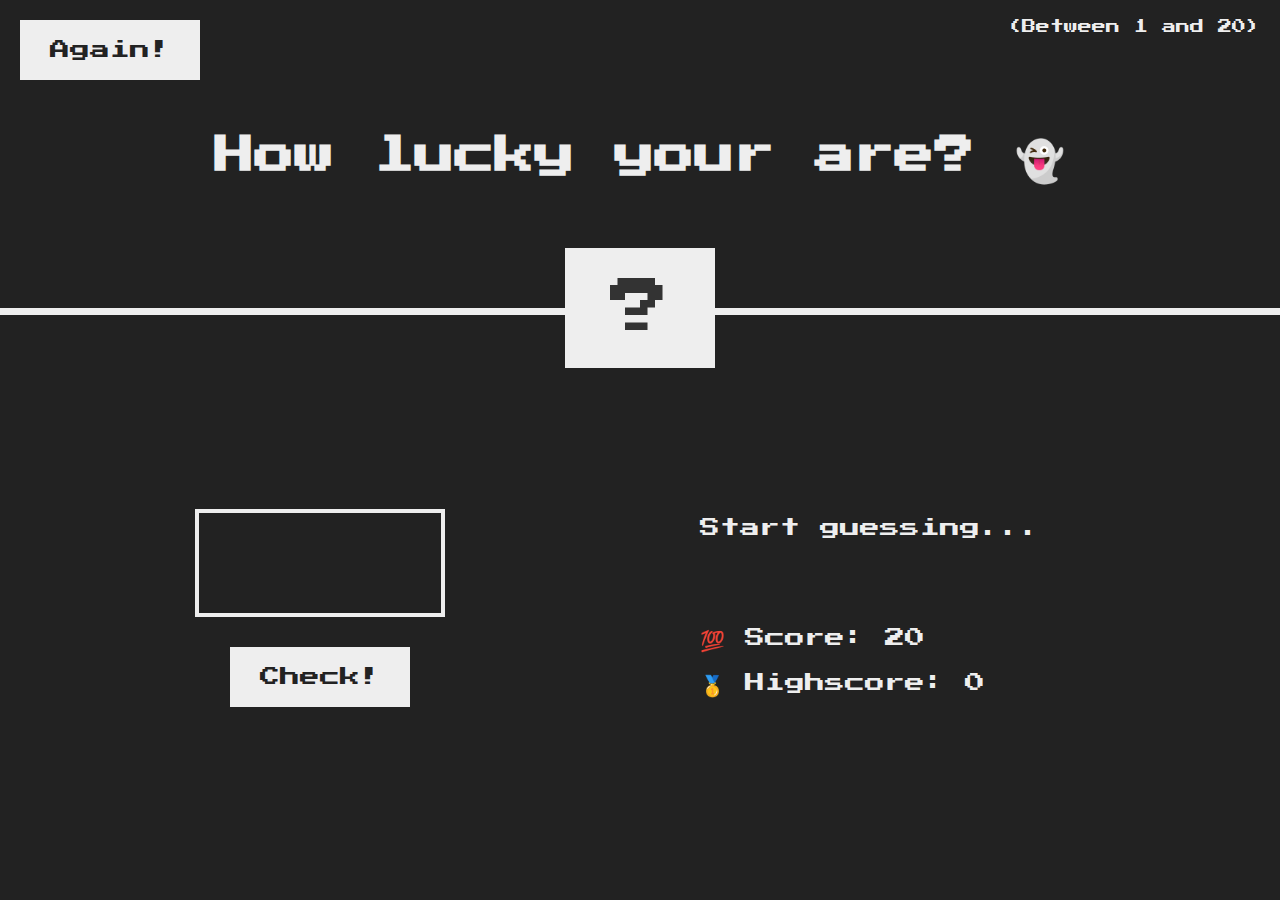
<file: my projects/game/game.html>
<!DOCTYPE html>
<html lang="en">
  <head>

    <link rel="stylesheet" href="game.css" />
    <title>How lucky your are?</title>
  </head>

  <body>
    <header>
      <h1 class="title" id="idtitle">
        How lucky your are? 👻
      </h1>

      <p class="between">(Between 1 and 20)</p>
      <button class="btn again" id="again">
        Again!
      </button>
      <div class="number">?</div>
    </header>
    <main id="main">
      <section class="left">

        <input type="number" class="guess" id="guessing" />

        <button class="btn checkbtn" id="check">
          Check!
        </button>
      </section>

      <section class="right">
        <p class="message" id="message" >Start guessing...</p>
        <p class="label-score">
          💯 Score:
          <span class="score" id='score'>20</span>
        </p>
        <p class="label-highscore">
          🥇 Highscore:
          <span class="highscore" id="highscore">0</span>
        </p>
      </section>
    </main>

    <script src="script.js"></script>
  </body>
</html>
</file>
<file: my projects/game/game.css>
@import url('https://fonts.googleapis.com/css?family=Press+Start+2P&display=swap');

* {
  margin: 0;
  padding: 0;
  box-sizing: inherit;
}

html {
  font-size: 62.5%;
  box-sizing: border-box;
}

body {
  font-family: 'Press Start 2P', sans-serif;
  color: #eee;
  background-color: #222;
  /* background-color: #60b347; */
}

/* LAYOUT */
header {
  position: relative;
  height: 35vh;
  border-bottom: 7px solid #eee;
}

main {
  height: 65vh;
  color: #eee;
  display: flex;
  align-items: center;
  justify-content: space-around;
}

.left {
  width: 52rem;
  display: flex;
  flex-direction: column;
  align-items: center;
}

.right {
  width: 52rem;
  font-size: 2rem;
}

/* ELEMENTS STYLE */
h1 {
  font-size: 4rem;
  text-align: center;
  position: absolute;
  width: 100%;
  top: 52%;
  left: 50%;
  transform: translate(-50%, -50%);
}

.number {
  background: #eee;
  color: #333;
  font-size: 6rem;
  width: 15rem;
  padding: 3rem 0rem;
  text-align: center;
  position: absolute;
  bottom: 0;
  left: 50%;
  transform: translate(-50%, 50%);
}

.between {
  font-size: 1.4rem;
  position: absolute;
  top: 2rem;
  right: 2rem;
}

.again {
  position: absolute;
  top: 2rem;
  left: 2rem;
}

.guess {
  background: none;
  border: 4px solid #eee;
  font-family: inherit;
  color: inherit;
  font-size: 5rem;
  padding: 2.5rem;
  width: 25rem;
  text-align: center;
  display: block;
  margin-bottom: 3rem;
}

.btn {
  border: none;
  background-color: #eee;
  color: #222;
  font-size: 2rem;
  font-family: inherit;
  padding: 2rem 3rem;
  cursor: pointer;
}

.btn:hover {
  background-color: #ccc;
}

.message {
  margin-bottom: 8rem;
  height: 3rem;
}

.label-score {
  margin-bottom: 2rem;
}
</file>
